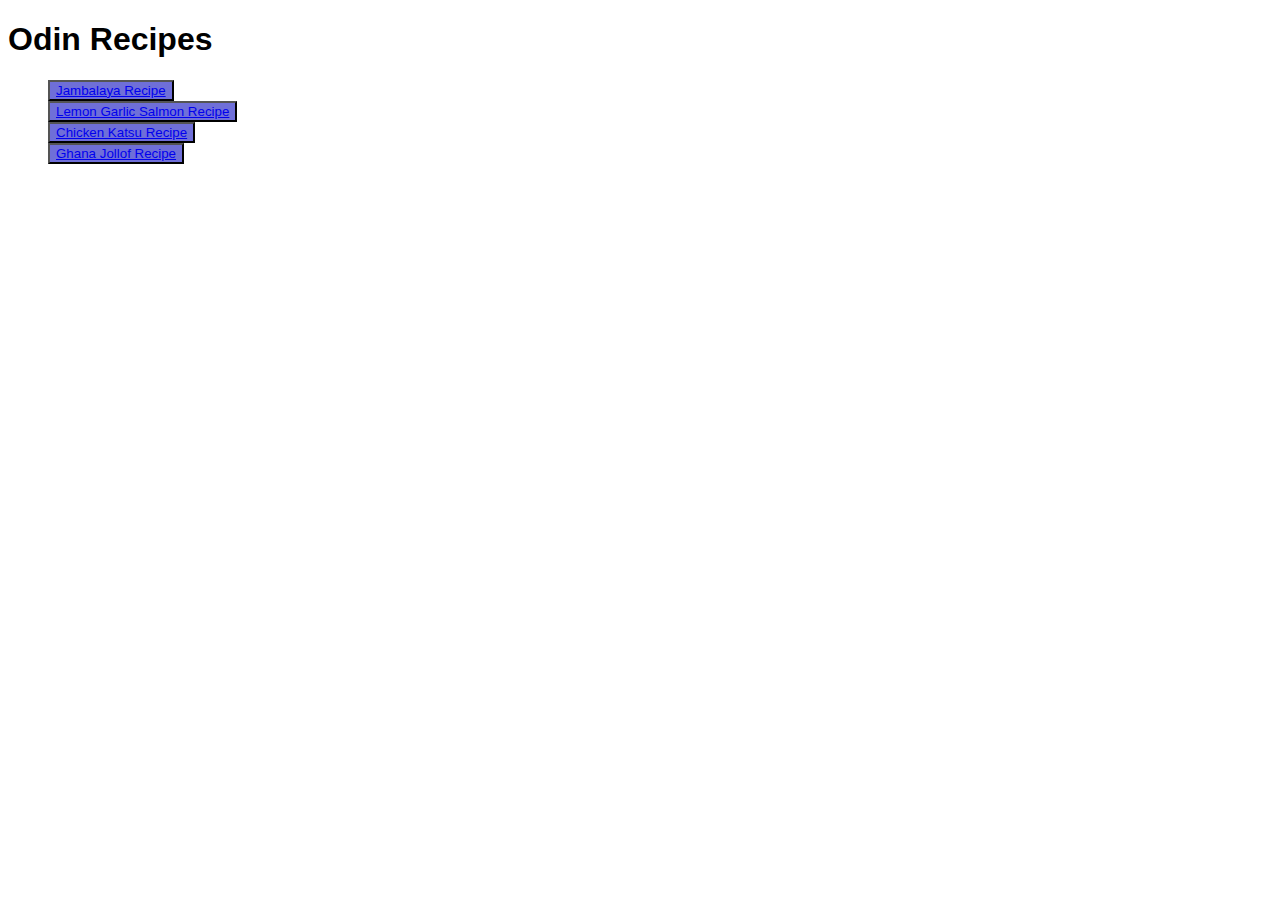
<file: index.html>
<!DOCTYPE html>
<html lang="en">
<head>
    <meta charset="UTF-8">
    <meta http-equiv="X-UA-Compatible" content="IE=edge">
    <meta name="viewport" content="width=device-width, initial-scale=1.0">
    <title>odin-recipes</title>
    <link rel="stylesheet" href="style.css">
</head>
<body>
    <h1>Odin Recipes</h1>
    <ul>
        <button class="jambalaya"><a href="recipes/jambalaya.html">Jambalaya Recipe</a></button></br>
        <button class="lemon-garlic-salmon"><a href="recipes/lemon-garlic-salmon.html">Lemon Garlic Salmon Recipe</a></button></br>
        <button class="chicken-katsu"><a href="recipes/chicken-katsu.html">Chicken Katsu Recipe</a></button></br>
        <button class="jollof"><a href="recipes/Jollof.html">Ghana Jollof Recipe</a></button></br>
    </ul>
</body>
</html>
</file>
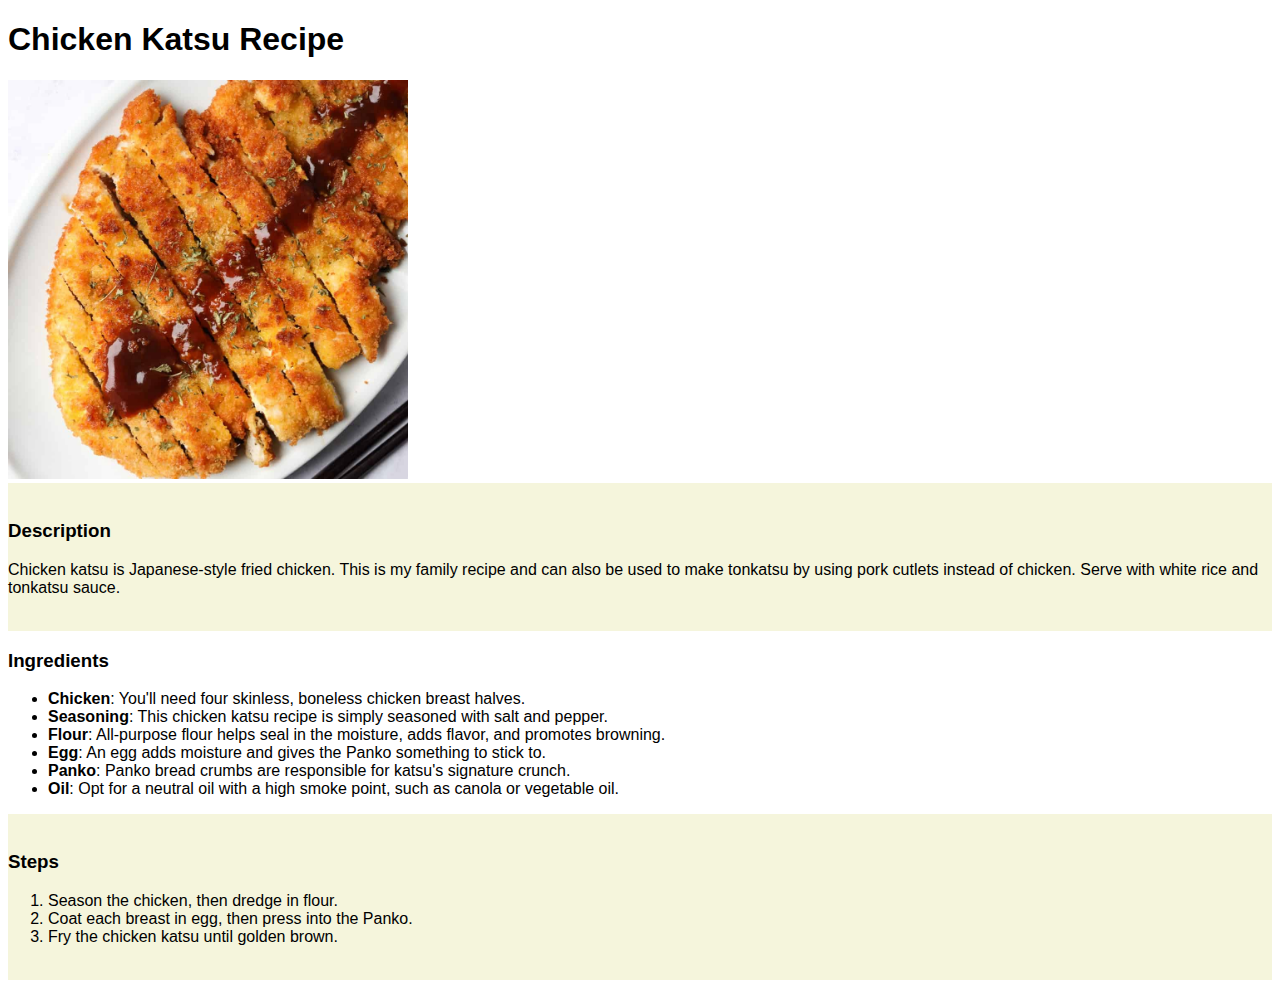
<file: recipes/chicken-katsu.html>
<!DOCTYPE html>
<html lang="en">
<head>
    <meta charset="UTF-8">
    <meta http-equiv="X-UA-Compatible" content="IE=edge">
    <meta name="viewport" content="width=device-width, initial-scale=1.0">
    <title>Chicken Katsu</title>
    <link rel="stylesheet" href="../style.css">
</head>
<body>
    <h1>Chicken Katsu Recipe</h1>
    <img class="prepared-dish" src="Images/chicken-katsu.jpg" alt="a finished chicken katsu dish">

    <div class="description">
</br>   
    <h3>Description</h3>

        <p>Chicken katsu is Japanese-style fried chicken. This is my family recipe and can also be used to make tonkatsu by using pork cutlets instead of chicken. Serve with white rice and tonkatsu sauce.</p>
</br>
</div>
    <h3>Ingredients</h3>
        
        <ul>
            <li><b>Chicken</b>: You'll need four skinless, boneless chicken breast halves.</li>
            <li><b>Seasoning</b>: This chicken katsu recipe is simply seasoned with salt and pepper.</li>
            <li><b>Flour</b>: All-purpose flour helps seal in the moisture, adds flavor, and promotes browning.</li>
            <li><b>Egg</b>: An egg adds moisture and gives the Panko something to stick to.</li>
            <li><b>Panko</b>: Panko bread crumbs are responsible for katsu's signature crunch.</li>
            <li><b>Oil</b>: Opt for a neutral oil with a high smoke point, such as canola or vegetable oil.</li>
        </ul>
<div class="steps">
</br>
    <h3>Steps</h3>
        
        <ol>
            <li>Season the chicken, then dredge in flour.</li>
            <li>Coat each breast in egg, then press into the Panko.</li>
            <li>Fry the chicken katsu until golden brown.</li>
        </ol>
</br>
</div>
    </body>
</html>
</file>
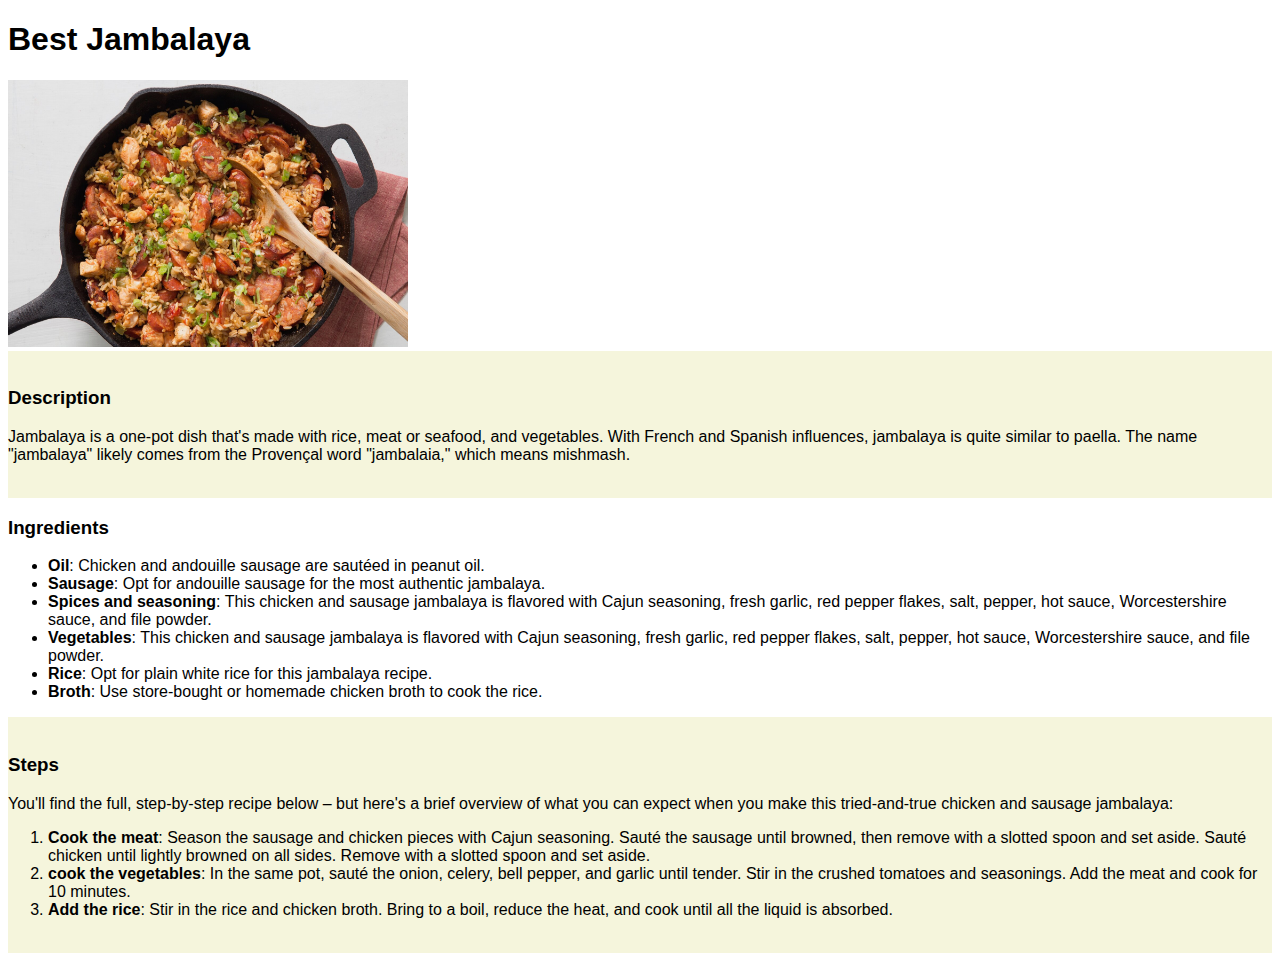
<file: recipes/jambalaya.html>
<!DOCTYPE html>
<html lang="en">
<head>
    <meta charset="UTF-8">
    <meta http-equiv="X-UA-Compatible" content="IE=edge">
    <meta name="viewport" content="width=device-width, initial-scale=1.0">
    <title>Jambalaya Recipe</title>
    <link rel="stylesheet" href="../style.css">
</head>
<body>
    <h1>Best Jambalaya</h1>
    <img class="prepared-dish" src="Images/jambalaya.jpg" alt="a finished jambalaya dish"></body> </html> 

<div class="description">
</br>
    <h3>Description</h3>

        <p>Jambalaya is a one-pot dish that's made with rice, meat or seafood, and vegetables. With French and Spanish influences, jambalaya is quite similar to paella. The name "jambalaya" likely comes from the Provençal word "jambalaia," which means mishmash.</p>
</br>
    </div>
    <h3>Ingredients</h3>

        <ul>
            <li><b>Oil</b>: Chicken and andouille sausage are sautéed in peanut oil.</li>
            <li><b>Sausage</b>: Opt for andouille sausage for the most authentic jambalaya.</li>
            <li><b>Spices and seasoning</b>: This chicken and sausage jambalaya is flavored with Cajun seasoning, fresh garlic, red pepper flakes, salt, pepper, hot sauce, Worcestershire sauce, and file powder.</li>
            <li><b>Vegetables</b>: This chicken and sausage jambalaya is flavored with Cajun seasoning, fresh garlic, red pepper flakes, salt, pepper, hot sauce, Worcestershire sauce, and file powder.</li>
            <li><b>Rice</b>: Opt for plain white rice for this jambalaya recipe.</li>
            <li><b>Broth</b>: Use store-bought or homemade chicken broth to cook the rice.</li>
        </ul>
<div class="steps">
</br>
    <h3>Steps</h3>
        
        <p>You'll find the full, step-by-step recipe below – but here's a brief overview of what you can expect when you make this tried-and-true chicken and sausage jambalaya:</p>

        <ol>
            <li><b>Cook the meat</b>: Season the sausage and chicken pieces with Cajun seasoning. Sauté the sausage until browned, then remove with a slotted spoon and set aside. Sauté chicken until lightly browned on all sides. Remove with a slotted spoon and set aside.</li>
            <li><b>cook the vegetables</b>: In the same pot, sauté the onion, celery, bell pepper, and garlic until tender. Stir in the crushed tomatoes and seasonings. Add the meat and cook for 10 minutes.</li>
            <li><b>Add the rice</b>: Stir in the rice and chicken broth. Bring to a boil, reduce the heat, and cook until all the liquid is absorbed.</li>
        </ol>
</br>        
</div>
</body>
</html>
</file>
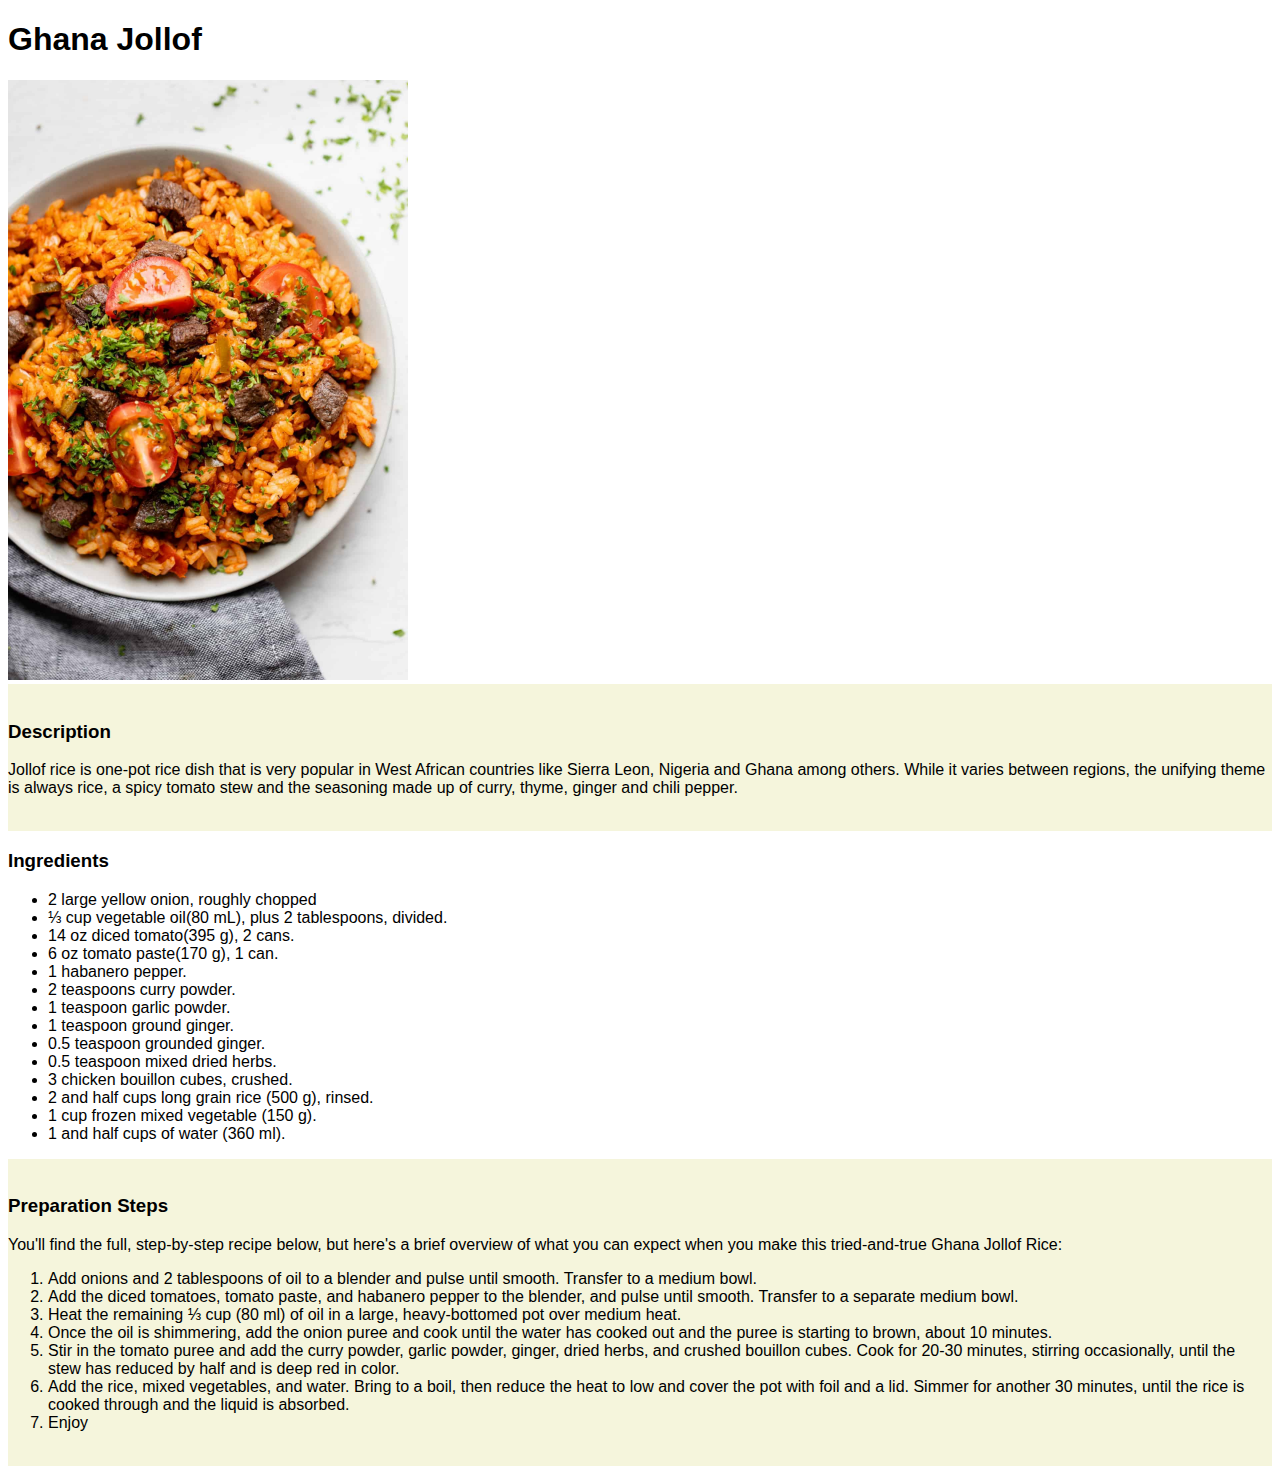
<file: recipes/Jollof.html>
<!DOCTYPE html>
<html lang="en">
<head>
    <meta charset="UTF-8">
    <meta http-equiv="X-UA-Compatible" content="IE=edge">
    <meta name="viewport" content="width=device-width, initial-scale=1.0">
    <title>Jollof Rice Recipe</title>
    <link rel="stylesheet" href="../style.css">
</head>
<body>
    <h1>Ghana Jollof</h1>
    <img class="prepared-dish" src="Images/Jollof-Rice.jpg" alt="a 100% done Ghanaian Jollof">

<div class="description">
</br>
    <h3>Description</h3>

        <p> Jollof rice is one-pot rice dish that is very popular in West African countries like Sierra Leon, Nigeria and Ghana among others. While it varies between regions, the unifying theme is always rice, a spicy tomato stew and the seasoning made up of curry, thyme, ginger and chili pepper.</p>
</br>
</div>
    <h3>Ingredients</h3>

        <ul>
            <li>2 large yellow onion, roughly chopped</li>
            <li>⅓ cup vegetable oil(80 mL), plus 2 tablespoons, divided.</li>
            <li>14 oz diced tomato(395 g), 2 cans.</li>
            <li>6 oz tomato paste(170 g), 1 can.</li>
            <li>1 habanero pepper.</li>
            <li>2 teaspoons curry powder.</li>
            <li>1 teaspoon garlic powder.</li>
            <li>1 teaspoon ground ginger.</li>
            <li>0.5 teaspoon grounded ginger.</li>
            <li>0.5 teaspoon mixed dried herbs.</li>
            <li>3 chicken bouillon cubes, crushed.</li>
            <li>2 and half cups long grain rice (500 g), rinsed.</li>
            <li>1 cup frozen mixed vegetable (150 g).</li>
            <li>1 and half cups of water (360 ml).</li>
        </ul>
<div class="steps">
</br>
    <h3>Preparation Steps</h3>
        
        <p>You'll find the full, step-by-step recipe below, but here's a brief overview of what you can expect when you make this tried-and-true Ghana Jollof Rice:</p>

        <ol>
            <li>Add onions and 2 tablespoons of oil to a blender and pulse until smooth. Transfer to a medium bowl.</li>
            <li>Add the diced tomatoes, tomato paste, and habanero pepper to the blender, and pulse until smooth. Transfer to a separate medium bowl.</li>
            <li>Heat the remaining ⅓ cup (80 ml) of oil in a large, heavy-bottomed pot over medium heat.</li>
            <li>Once the oil is shimmering, add the onion puree and cook until the water has cooked out and the puree is starting to brown, about 10 minutes.</li>
            <li>Stir in the tomato puree and add the curry powder, garlic powder, ginger, dried herbs, and crushed bouillon cubes. Cook for 20-30 minutes, stirring occasionally, until the stew has reduced by half and is deep red in color.</li>
            <li>Add the rice, mixed vegetables, and water. Bring to a boil, then reduce the heat to low and cover the pot with foil and a lid. Simmer for another 30 minutes, until the rice is cooked through and the liquid is absorbed.</li>
            <li>Enjoy</li>
        </ol>
</br>
</div>
</body>
</html>
</file>
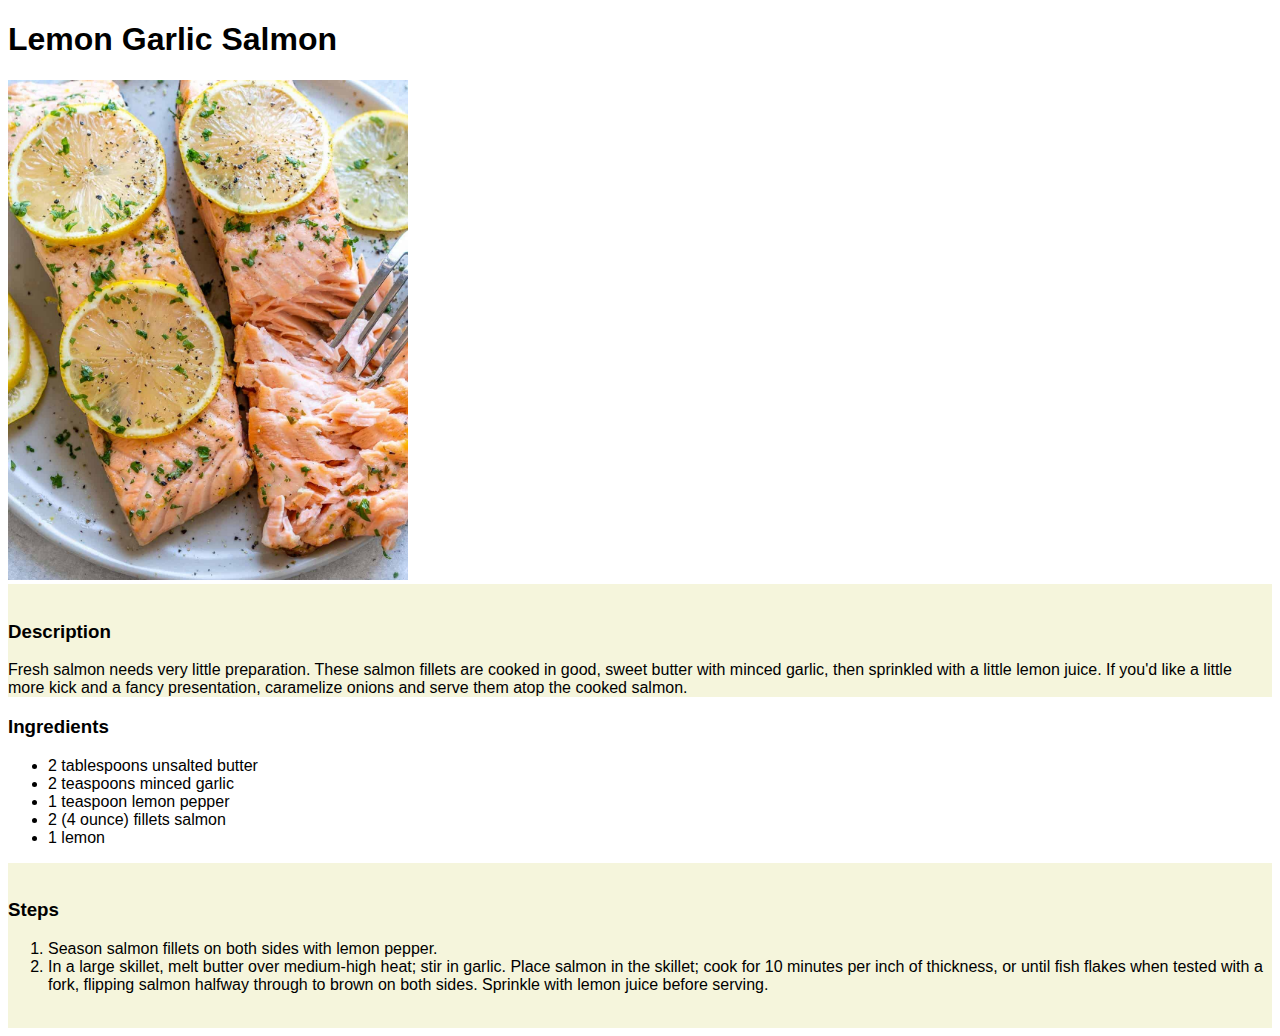
<file: recipes/lemon-garlic-salmon.html>
<!DOCTYPE html>
<html lang="en">
<head>
    <meta charset="UTF-8">
    <meta http-equiv="X-UA-Compatible" content="IE=edge">
    <meta name="viewport" content="width=device-width, initial-scale=1.0">
    <title>lemon-garlic-salmon</title>
    <link rel="stylesheet" href="../style.css">
</head>
<body>
    <h1>Lemon Garlic Salmon</h1>
    <img class="prepared-dish" src="Images/lemon-garlic-salmon.jpg" alt="a lemon garlic salmon dish">
<div class="description">
</br>
    <h3>Description</h3>
        <p>Fresh salmon needs very little preparation. These salmon fillets are cooked in good, sweet butter with minced garlic, then sprinkled with a little lemon juice. If you'd like a little more kick and a fancy presentation, caramelize onions and serve them atop the cooked salmon.</p>
</div>
    <h3>Ingredients</h3>

        <ul>
            <li>2 tablespoons unsalted butter</li>
            <li>2 teaspoons minced garlic</li>
            <li>1 teaspoon lemon pepper</li>
            <li>2 (4 ounce) fillets salmon</li>
            <li>1 lemon</li>
        </ul>
<div class="steps">
</br> 
    <h3>Steps</h3>

        <ol>
            <li>Season salmon fillets on both sides with lemon pepper.</li>
            <li>In a large skillet, melt butter over medium-high heat; stir in garlic. Place salmon in the skillet; cook for 10 minutes per inch of thickness, or until fish flakes when tested with a fork, flipping salmon halfway through to brown on both sides. Sprinkle with lemon juice before serving.</li>
        </ol>
</br>        
</div>
</body>
</html>
</file>
<file: style.css>
* {
    font-family: 'Lucida Sans', 'Lucida Sans Regular', 'Lucida Grande', 'Lucida Sans Unicode', Geneva, Verdana, sans-serif;
   
}

.prepared-dish {
    height: auto;
    width: 400px;
}
.description,
.steps {
    background-color:beige;
}
button {
    background-color: rgb(111, 111, 216);
    color: white;
}
</file>
